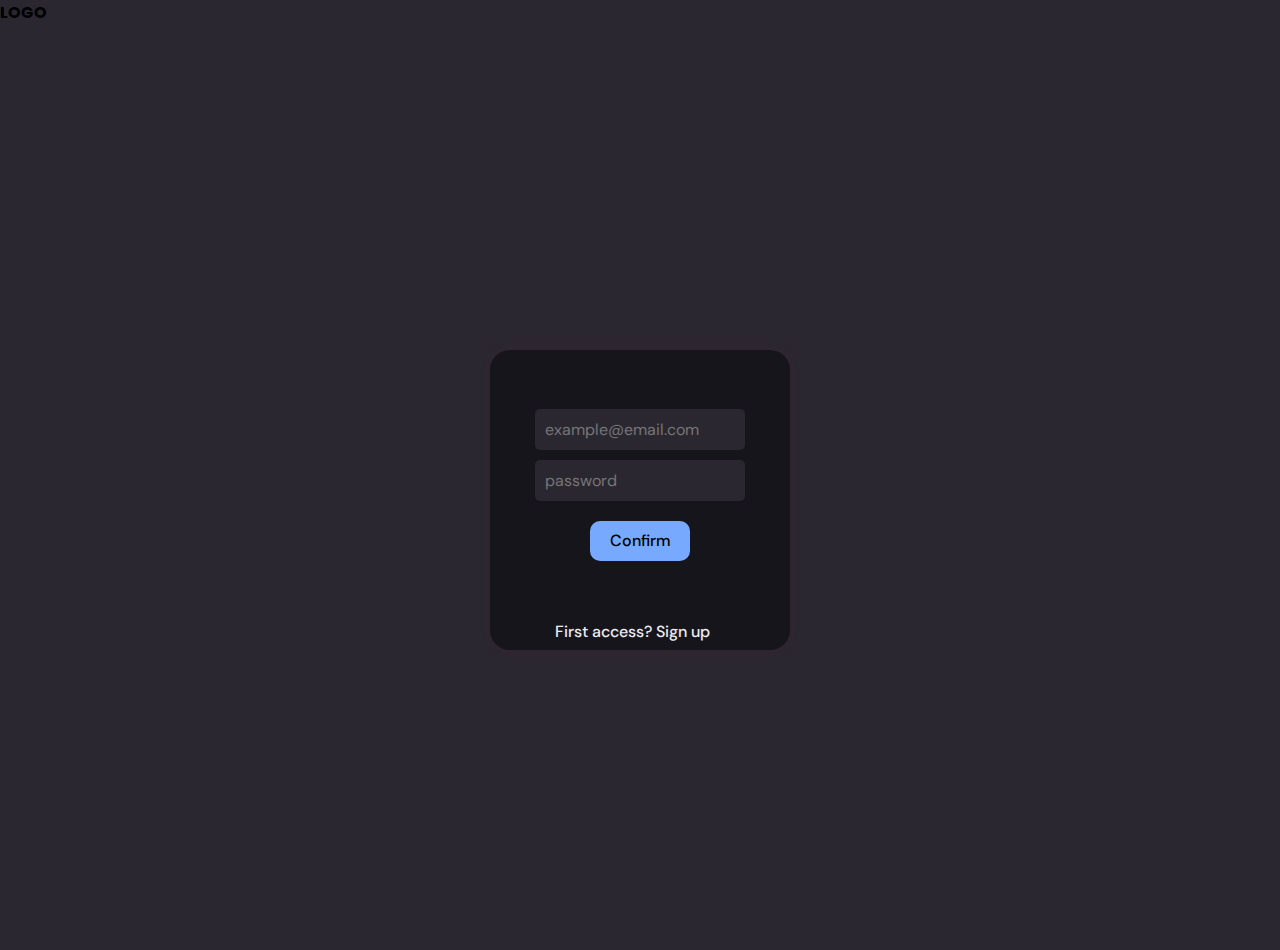
<file: index.html>
<!DOCTYPE html>
<html lang="en">
  <head>
    <meta charset="UTF-8" />
    <meta http-equiv="X-UA-Compatible" content="IE=edge" />
    <meta name="viewport" content="width=device-width, initial-scale=1.0" />
    <!-- CSS -->
    <link rel="stylesheet" href="./styles/style.css" />
    <link rel="stylesheet" href="./styles/index.css" />

    <!-- FONTS -->
    <link rel="preconnect" href="https://fonts.googleapis.com" />
    <link rel="preconnect" href="https://fonts.gstatic.com" crossorigin />
    <link
      href="https://fonts.googleapis.com/css2?family=DM+Sans:wght@400;500;700&family=Poppins:wght@400;500;700&display=swap"
      rel="stylesheet"
    />

    <title>Login</title>
  </head>
  <body>
    <header id="header">LOGO</header>

    <main>
      <div class="container">
        <form action="">
          <div class="txt">
            <label class="sr-only" for="email">EMAIL</label>
            <input
              type="text"
              id="email"
              name="email"
              placeholder="example@email.com"
              required
            />
          </div>

          <div class="txt">
            <label class="sr-only" for="password">PASSWORD</label>
            <input
              type="password"
              id="password"
              name="password"
              placeholder="password"
              required
            />
          </div>
          <div class="button">
            <button type="submit">Confirm</button>
          </div>
          <div class="signup">
            First access?
            <a href="#">Sign up</a>
          </div>
        </form>
      </div>
    </main>
  </body>
</html>
</file>
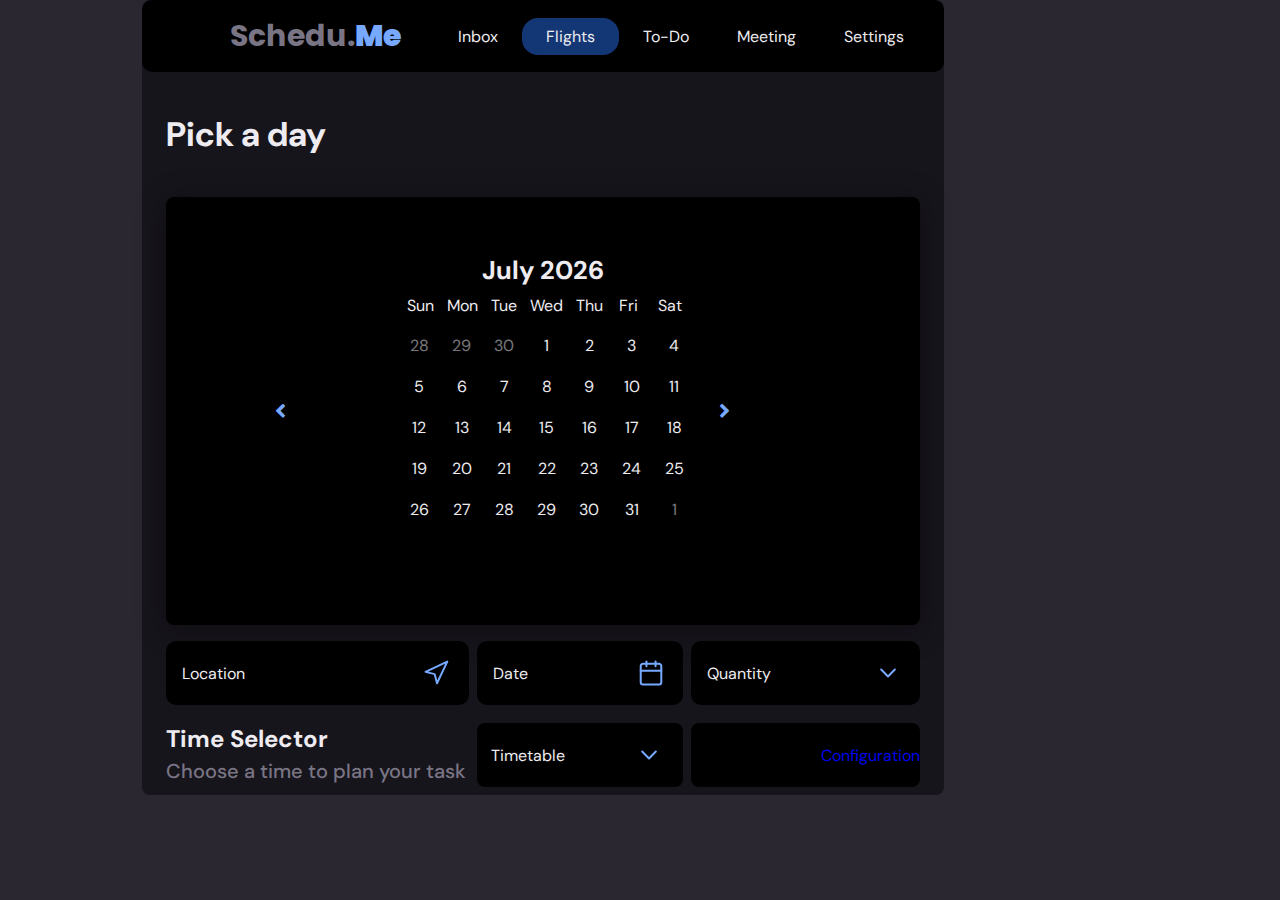
<file: application/index.html>
<!DOCTYPE html>
<html lang="en">
  <head>
    <meta charset="UTF-8" />
    <meta http-equiv="X-UA-Compatible" content="IE=edge" />
    <meta name="viewport" content="width=device-width, initial-scale=1.0" />

    <!-- STYLES -->
    <link rel="stylesheet" href="../styles/style.css" />
    <link rel="stylesheet" href="./styles/index.css" />

    <!-- FONTS -->
    <link rel="preconnect" href="https://fonts.googleapis.com" />
    <link rel="preconnect" href="https://fonts.gstatic.com" crossorigin />
    <link
      href="https://fonts.googleapis.com/css2?family=DM+Sans:wght@400;500;700&family=Poppins:wght@400;500;700&display=swap"
      rel="stylesheet"
    />

    <!-- ICONS -->
    <link
      rel="stylesheet"
      href="https://cdnjs.cloudflare.com/ajax/libs/font-awesome/5.15.4/css/all.min.css"
      integrity="sha512-1ycn6IcaQQ40/MKBW2W4Rhis/DbILU74C1vSrLJxCq57o941Ym01SwNsOMqvEBFlcgUa6xLiPY/NS5R+E6ztJQ=="
      crossorigin="anonymous"
      referrerpolicy="no-referrer"
    />

    <title>Schedu.Me - Your favorite helper</title>
  </head>

  <body>
    <div class="content">
      <div class="main">
        <header>
          <h1>Schedu.<strong class="logo">Me</strong></h1>
          <nav>
            <a href="#">Inbox</a>
            <a class="active" href="#">Flights</a>
            <a href="#">To-Do</a>
            <a href="#">Meeting</a>
            <a href="#">Settings</a>
          </nav>
        </header>

        <main>
          <h1>Pick a day</h1>
          <div class="container-calendar">
            <div class="calendar">
              <div class="month">
                <i class="fas fa-angle-left prev"></i>
                <div class="date">
                  <h3></h3>
                </div>
                <i class="fas fa-angle-right next"></i>
              </div>

              <div class="weekdays">
                <div>Sun</div>
                <div>Mon</div>
                <div>Tue</div>
                <div>Wed</div>
                <div>Thu</div>
                <div>Fri</div>
                <div>Sat</div>
              </div>

              <div class="days">
                <div></div>
              </div>
            </div>
          </div>
          <div class="cards">
            <div class="location-card">
              Location <img src="./assets/navigation.svg" alt="" />
            </div>
            <div class="date-card">
              Date <img src="./assets/calendar.svg" alt="" />
            </div>
            <div class="quantity-card">
              Quantity <img src="./assets/chevron-down.svg" alt="" />
            </div>
          </div>

          <div class="timetable">
            <div class="text">
              Time Selector
              <br />

              <span>Choose a time to plan your task</span>
            </div>

            <div class="timetable-card">
              Timetable <img src="./assets/chevron-down.svg" alt="" />
            </div>
            <div class="config">
              <a href="#">Configuration</a>
            </div>
          </div>
        </main>
      </div>
      <aside></aside>
    </div>

    <script src="script.js"></script>
  </body>
</html>
</file>
<file: styles/style.css>
* {
  margin: 0;
  padding: 0;
  border: none;
  text-decoration: none;
  outline-style: none;
  box-sizing: border-box;
}

html {
  /* Fonts */
  font-size: 62.5%;
  --title-font: 'Poppins', sans-serif;
  --body-font: 'DM Sans', sans-serif;

  /* Colors */
  --black: #000000;
  --page-background: #2a2731;
  --card-background: #17151c;

  --gray: #7a7585;
  --white-letter: #eeecf1;

  --blue-soft: #76a9ff;
  --blue-selector: #133774;

  --green-soft: #a9d3ab;
  --green-light: #37833b;
  --green-medium: #2b662e;
  --green-medium-dark: #1f4921;
  --green-dark: #132c14;

  /* Page */
}

body {
  background: var(--page-background);
  height: 100vh;
  /* overflow: hidden; */
}

.sr-only {
  position: absolute;
  height: 1px;
  width: 1px;
  padding: 0;
  margin: -1px;
  overflow: hidden;
  clip-path: rect(0, 0, 0, 0);
  white-space: nowrap;
  border-width: 0;
}
</file>
<file: styles/index.css>
html {
  /* Fonts */
  --title-font: 'Poppins', sans-serif;
  --body-font: 'DM Sans', sans-serif;

  /* Colors */
  --black: #000000;
  --page-background: #2a2731;
  --card-background: #17151c;

  --gray: #7a7585;
  --white-letter: #eeecf1;

  --blue-soft: #76a9ff;
  --blue-selector: #133774;

  --green-soft: #a9d3ab;
  --green-light: #37833b;
  --green-medium: #2b662e;
  --green-medium-dark: #1f4921;
  --green-dark: #132c14;

  overflow: hidden;
}

#header {
  font: 700 1.6rem var(--title-font);
  height: 5rem;
}

main {
  height: 100vh;
  display: flex;
  align-items: center;
  justify-content: center;
  font: 500 1.6rem var(--body-font);
}

form {
  background: var(--card-background);
  height: 30rem;
  width: 30rem;
  border-radius: 2rem;
  display: grid;
  align-items: center;
  justify-content: center;
  align-content: center;

  box-shadow: 0px 0px 12px rgba(231, 8, 8, 0.08);
}

.txt {
  margin-bottom: 1rem;
}

.txt #email,
.txt #password {
  background: var(--page-background);
  padding: 1rem;
  border-radius: 0.5rem;
  font: 400 1.6rem var(--body-font);
  color: var(--white-letter);
}

.button {
  display: flex;
  justify-content: center;
  margin-bottom: 1rem;
  margin-top: 1rem;
}

button {
  font: 500 1.6rem var(--body-font);

  background: var(--blue-soft);
  border-radius: 1rem;
  line-height: 2.5em;
  width: 10rem;
}

button:hover {
  cursor: pointer;
  background: var(--blue-selector);
  color: var(--white-letter);
  transition: 0.2s;
}

.signup {
  position: relative;
  bottom: -5rem;
  right: -2rem;
}
.signup,
a {
  color: var(--white-letter);
}

a:hover {
  color: var(--blue-soft);
  transition: 0.3s;
}
</file>
<file: application/styles/index.css>
/* MAIN BACKGROUND CONTENT */
.content {
  margin: auto 14.2rem;
}

.main {
  background-color: var(--card-background);
  height: 100%;
  width: 802px;

  border-radius: 8px;
}

/* HEADER */
header {
  display: flex;
  background-color: var(--black);
  border-radius: 10px;
  height: 7.2rem;

  align-items: center;
  justify-content: space-between;
}

header > h1 {
  color: var(--gray);
  font: 700 3rem var(--title-font);
  padding-left: 8.8rem;
}

header > h1:hover {
  color: var(--green-soft);
}

.logo {
  color: var(--blue-soft);
}

.logo:hover {
  color: var(--gray);
}

header > nav {
  font: 400 1.6rem var(--body-font);
  padding-right: 1.6rem;
  display: flex;
}

header > nav > a {
  padding: 0.8rem 2.4rem;
  color: var(--white-letter);
  border-radius: 16px;
  transition: 0.3s;
}

header > nav > a.active {
  background-color: var(--blue-selector);
}

header > nav > a:hover {
  color: var(--blue-soft);
}

header > nav > a.active:hover {
  background-color: var(--white-letter);
}

/* MAIN */
main {
  margin-left: 2.4rem;
  margin-top: 4rem;
  margin: 4rem 0 2.4rem 2.4rem;
}
main > h1 {
  font: 700 3.4rem var(--body-font);
  color: var(--white-letter);
}

/* CALENDAR */
.container-calendar {
  width: 75.4rem;
  height: 42.8rem;

  margin-top: 4rem;
  font: 400 1.6rem var(--body-font);
  background-color: var(--black);

  border-radius: 8px;
  box-shadow: 0 0.5rem 3rem rgba(0, 0, 0, 0.4);

  display: flex;
  flex-direction: column;
  align-items: center;
  justify-content: center;
}

.calendar {
  height: 31.6rem;
  width: 64.8rem;

  color: var(--white-letter);

  display: flex;
  flex-direction: column;
  align-items: center;

  color: var(--white-letter);
}

.month {
  width: 100%;

  margin-top: 0;

  display: flex;
  align-items: center;
  justify-content: center;

  font-size: 2.2rem;
}

.month > i {
  color: var(--blue-soft);
  cursor: pointer;

  position: absolute;
}

.month > i.prev {
  top: 40rem;
  left: 27.5rem;
}

.month > i.next {
  /* background-color: white; */
  top: 40rem;
  right: 55rem;
}

.weekdays {
  width: 27.2rem;

  height: 1.6rem;

  margin-top: 1rem;

  display: flex;
  /* justify-content: space-between; */
}

.weekdays > div {
  display: flex;

  margin-right: 1.3rem;
  align-items: center;
  justify-content: center;
}

.weekdays div:last-child {
  padding-left: 0.7rem;
}

.weekdays div:nth-child(5) {
  padding-right: 0.3rem;
}

.days {
  /* background-color: white; */
  width: 40rem;
  height: 20rem;

  display: flex;

  margin-top: 1.6rem;
  padding-left: 6rem;
  padding-right: 1rem;

  gap: 0.55rem;
  flex-wrap: wrap;
}

.days > div {
  width: 3.2rem;
  height: 3.2rem;

  display: flex;
  margin-right: 0.5rem;

  align-items: center;
  justify-content: center;

  cursor: pointer;
}

.days > div:hover {
  background-color: var(--green-medium);
  color: var(--green-soft);

  border: 0.2rem solid var(--green-light);
  border-radius: 100%;
}

.prev-date,
.next-date {
  opacity: 0.5;
}

/* CARDS */
.cards {
  width: 75.4rem;
  height: 6.4rem;

  border-radius: 8px;

  margin-top: 1.6rem;

  display: flex;
  justify-content: space-between;
}

.cards > div {
  height: 100%;
  border-radius: 10px;
  background-color: var(--black);

  color: var(--white-letter);
  font: 400 1.6rem var(--body-font);

  display: flex;
  align-items: center;
  justify-content: space-between;

  padding: 1rem 1.6rem;
}

.location-card {
  width: 30.3rem;
}

.date-card {
  width: 20.6rem;
}

.quantity-card {
  width: 22.9rem;
}

.location-card > img,
.date-card > img,
.quantity-card > img {
  transition: 0.3s;
}

.location-card > img:hover,
.date-card > img:hover,
.quantity-card > img:hover {
  transform: translateY(-8px);
}

/* TIMES SECTION */
.timetable {
  width: 75.4rem;
  height: 7.2rem;

  margin-top: 1.8rem;

  display: flex;

  color: var(--white-letter);
  font: 400 1.6rem var(--body-font);
}

.timetable > div {
  height: 100%;
  border-radius: 8px;
}

.text {
  width: 30.3rem;

  font-size: 2.4rem;
  font-weight: 700;
}

.text span {
  color: var(--gray);
  font-size: 2rem;
  font-weight: 500;
}

div.timetable-card {
  width: 20.6rem;
  height: 6.4rem;
  background-color: var(--black);

  margin-left: 0.8rem;
  padding-left: 1.4rem;
  padding-right: 1.8rem;

  display: flex;
  align-items: center;
  justify-content: space-between;
}

.timetable .config {
  height: 6.4rem;
  width: 22.9rem;
  display: flex;
  align-items: center;
  justify-content: flex-end;
  margin-left: 0.8rem;
  background-color: var(--black);
}
</file>
